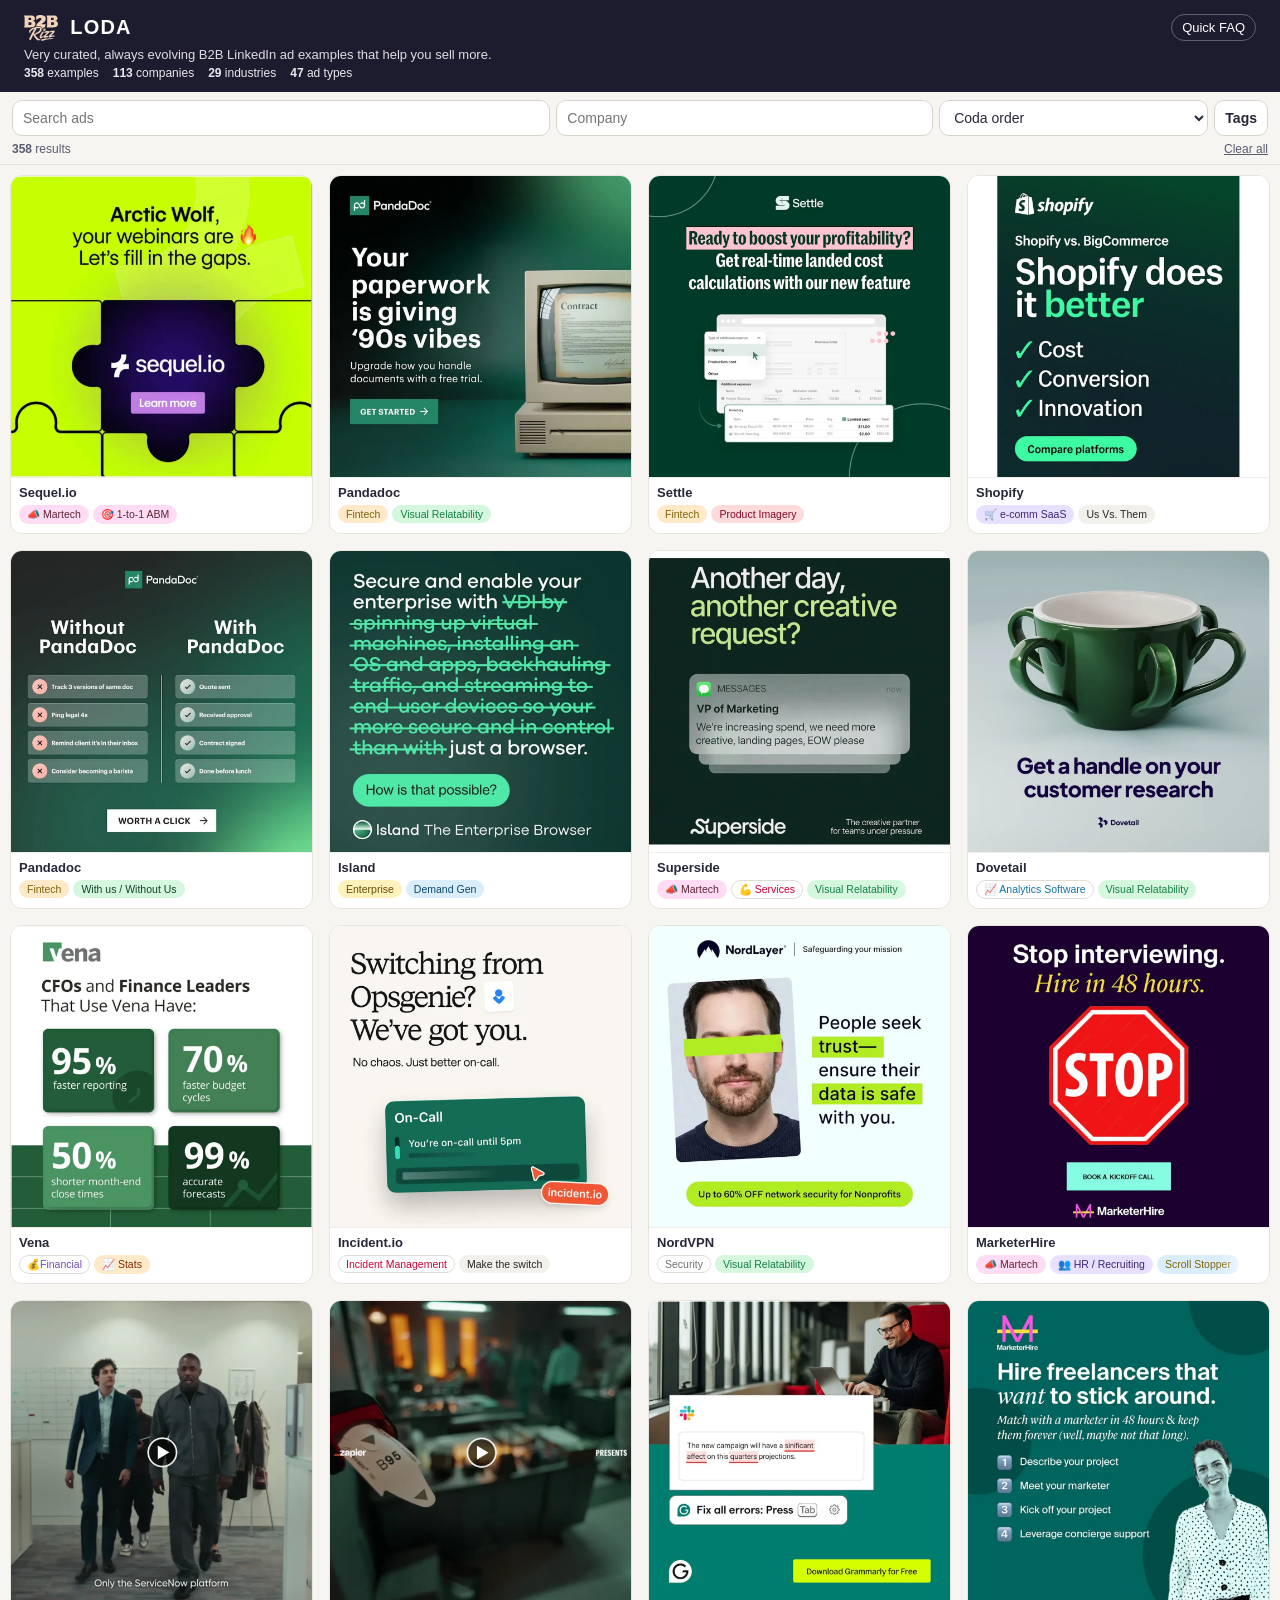
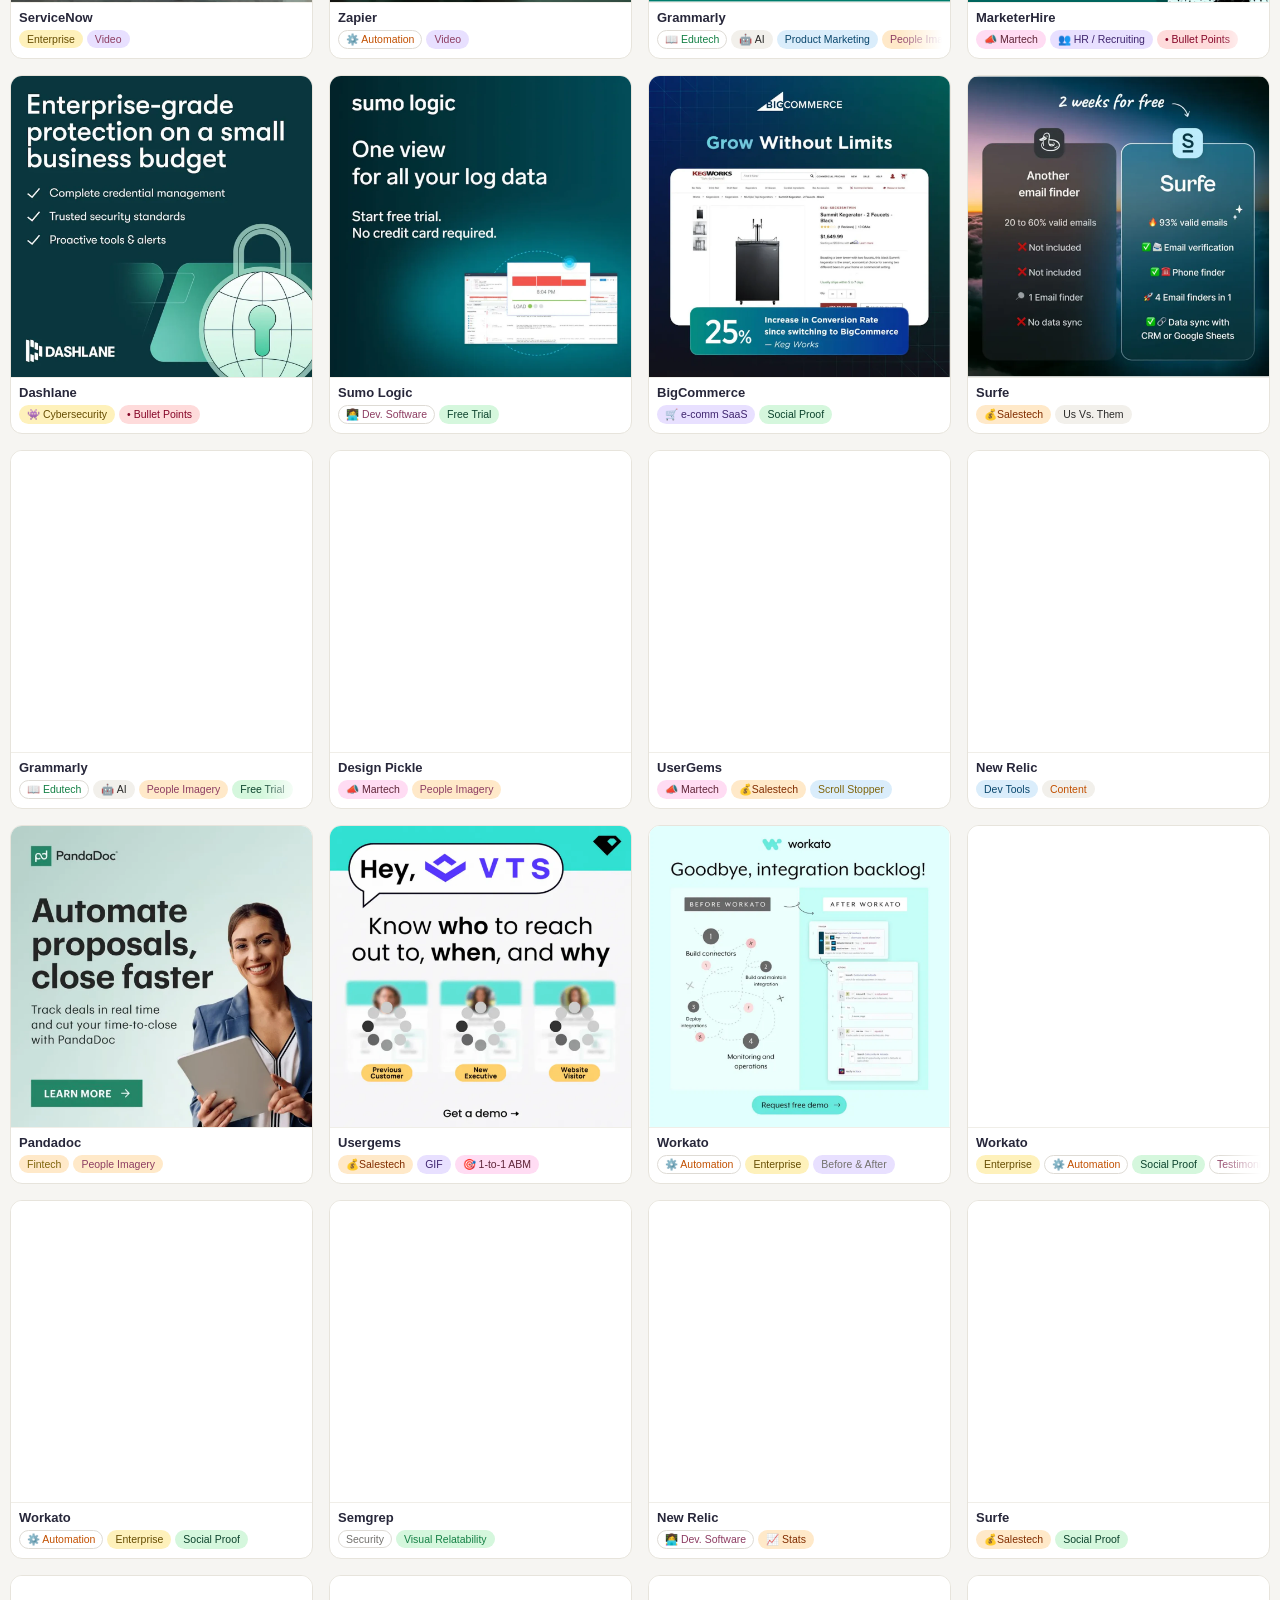
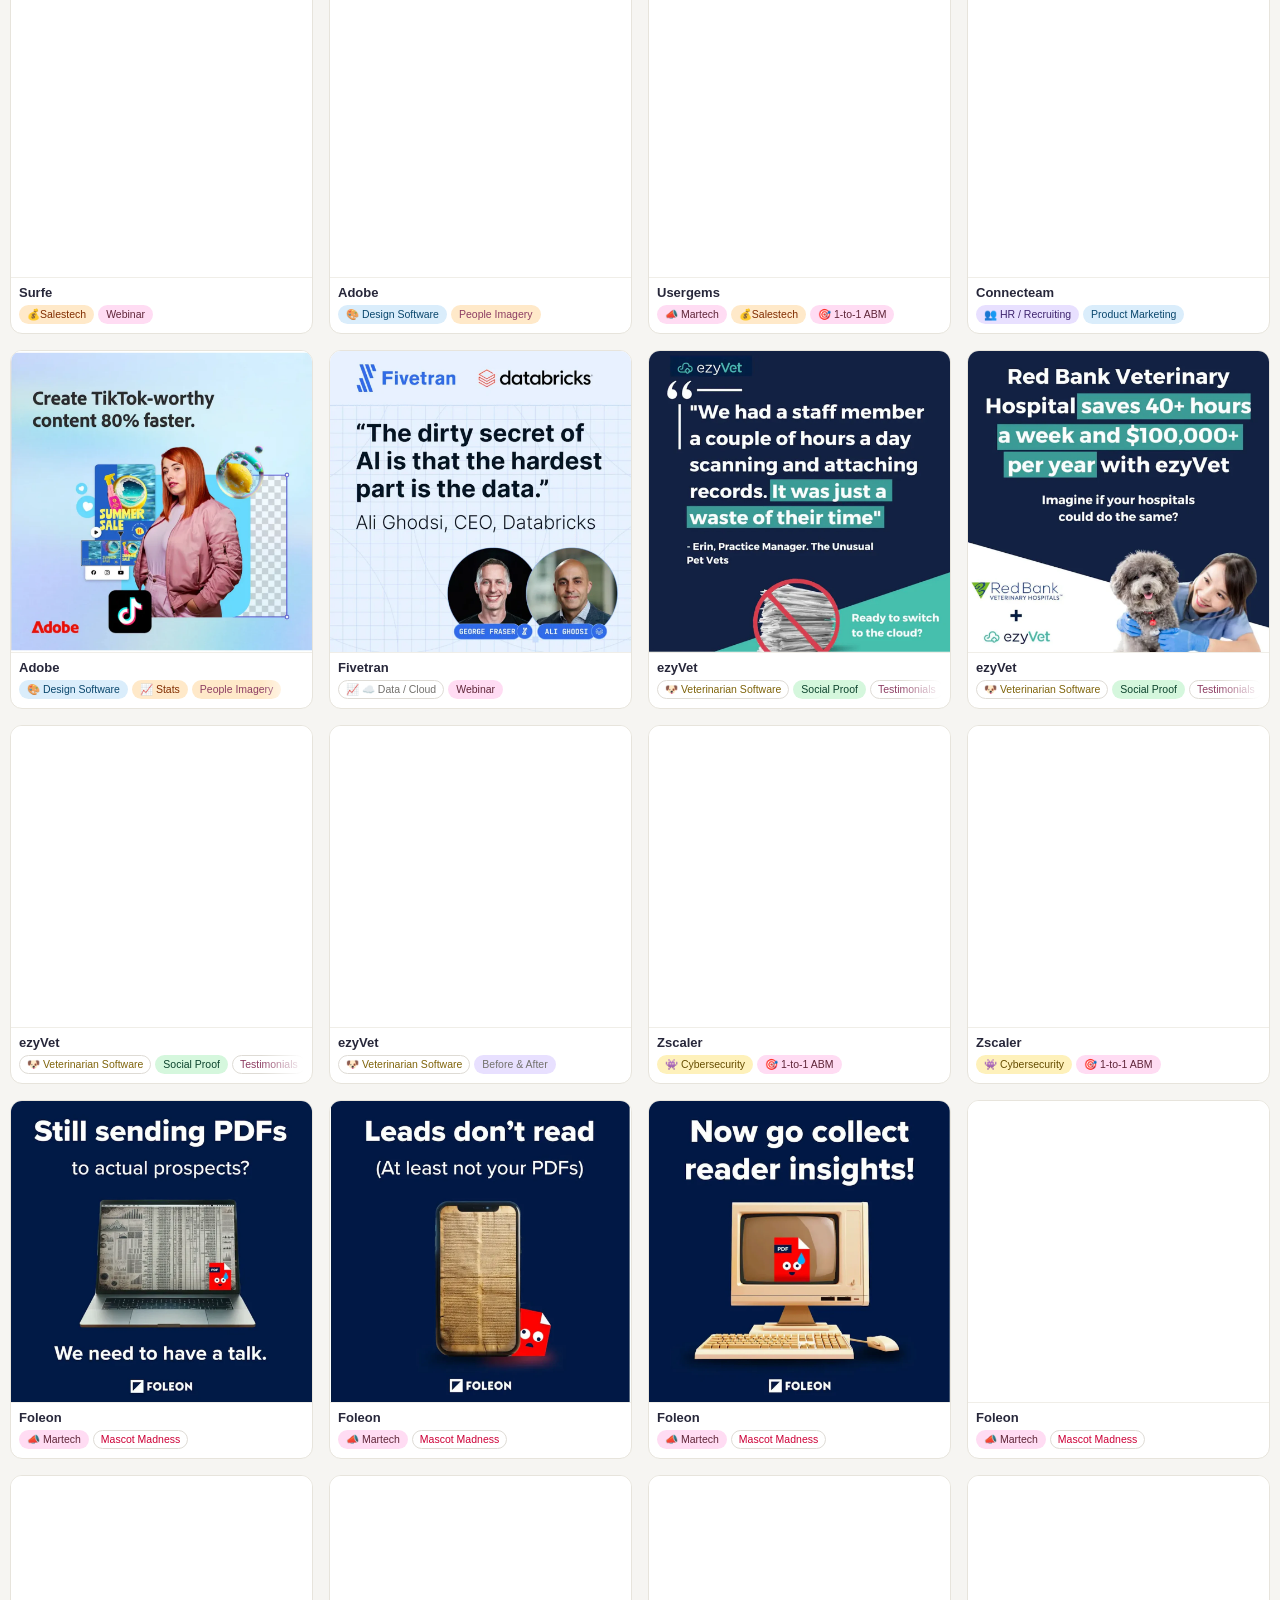
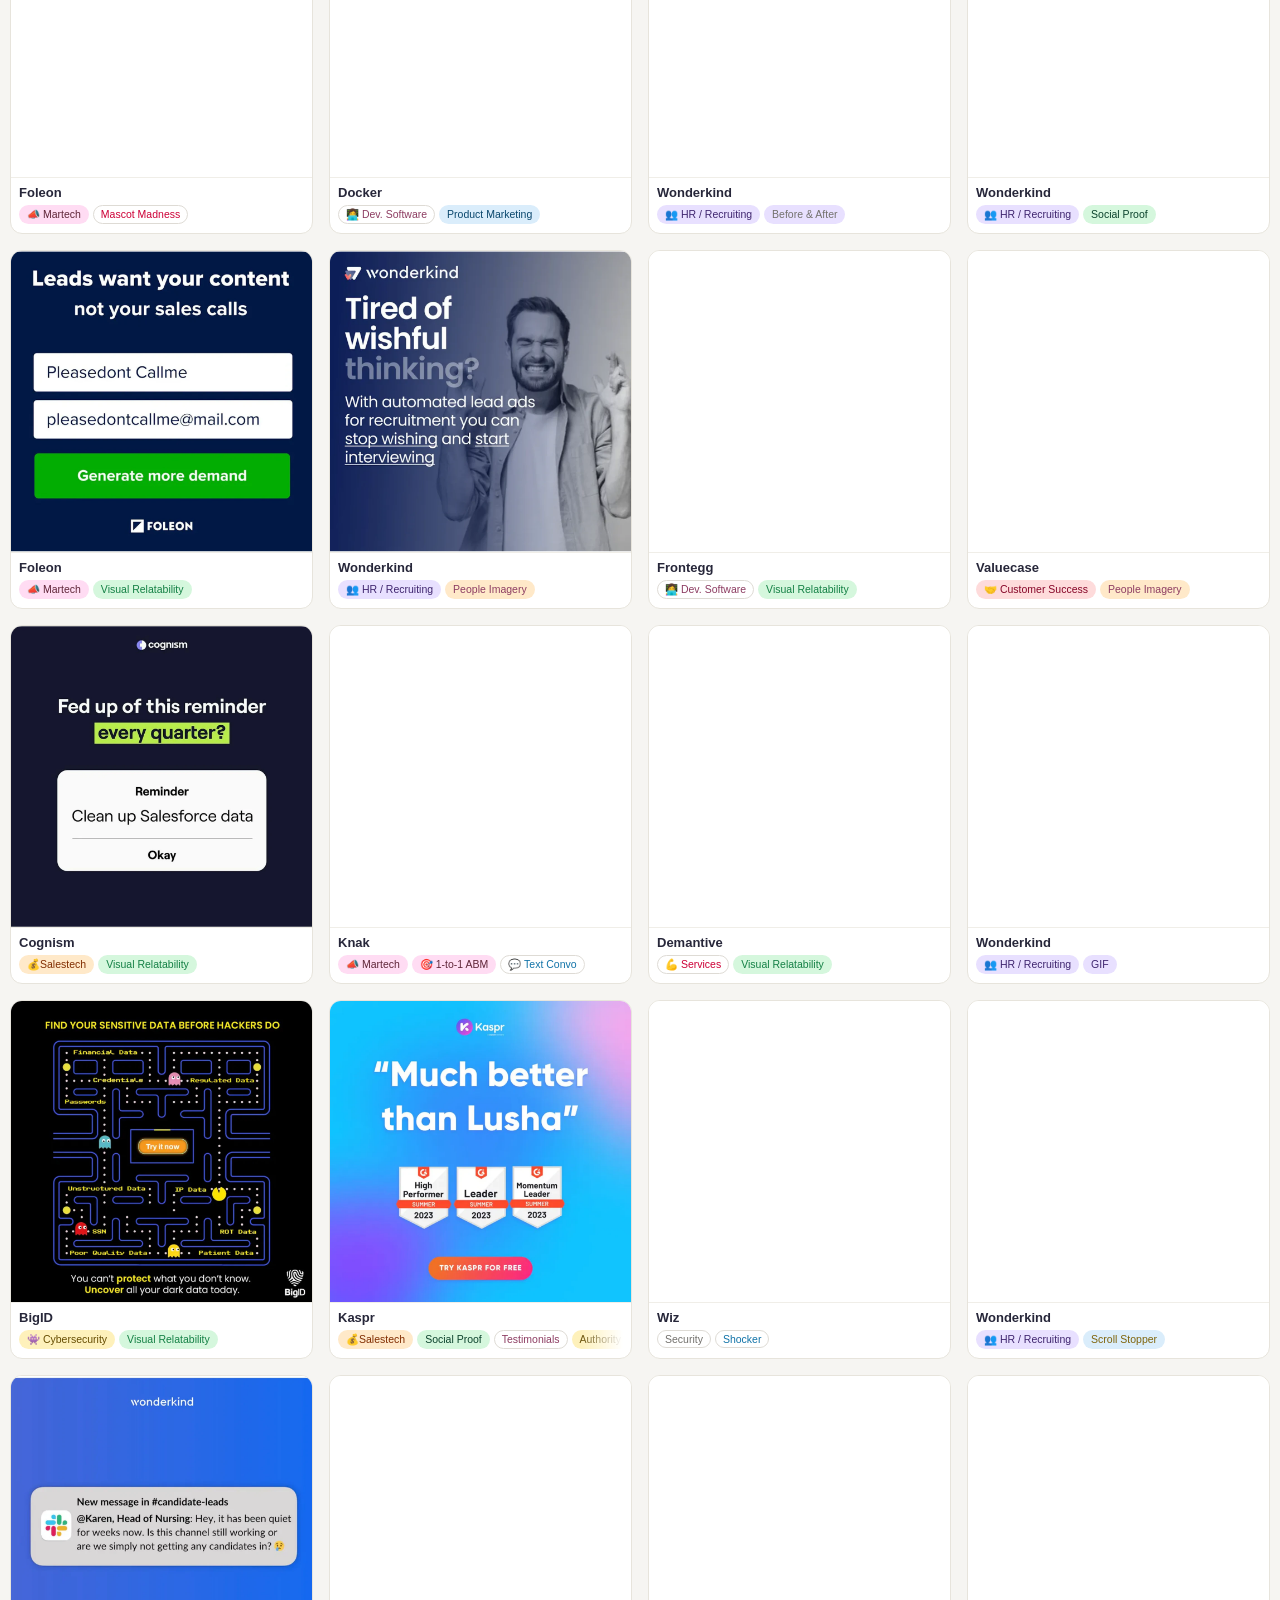
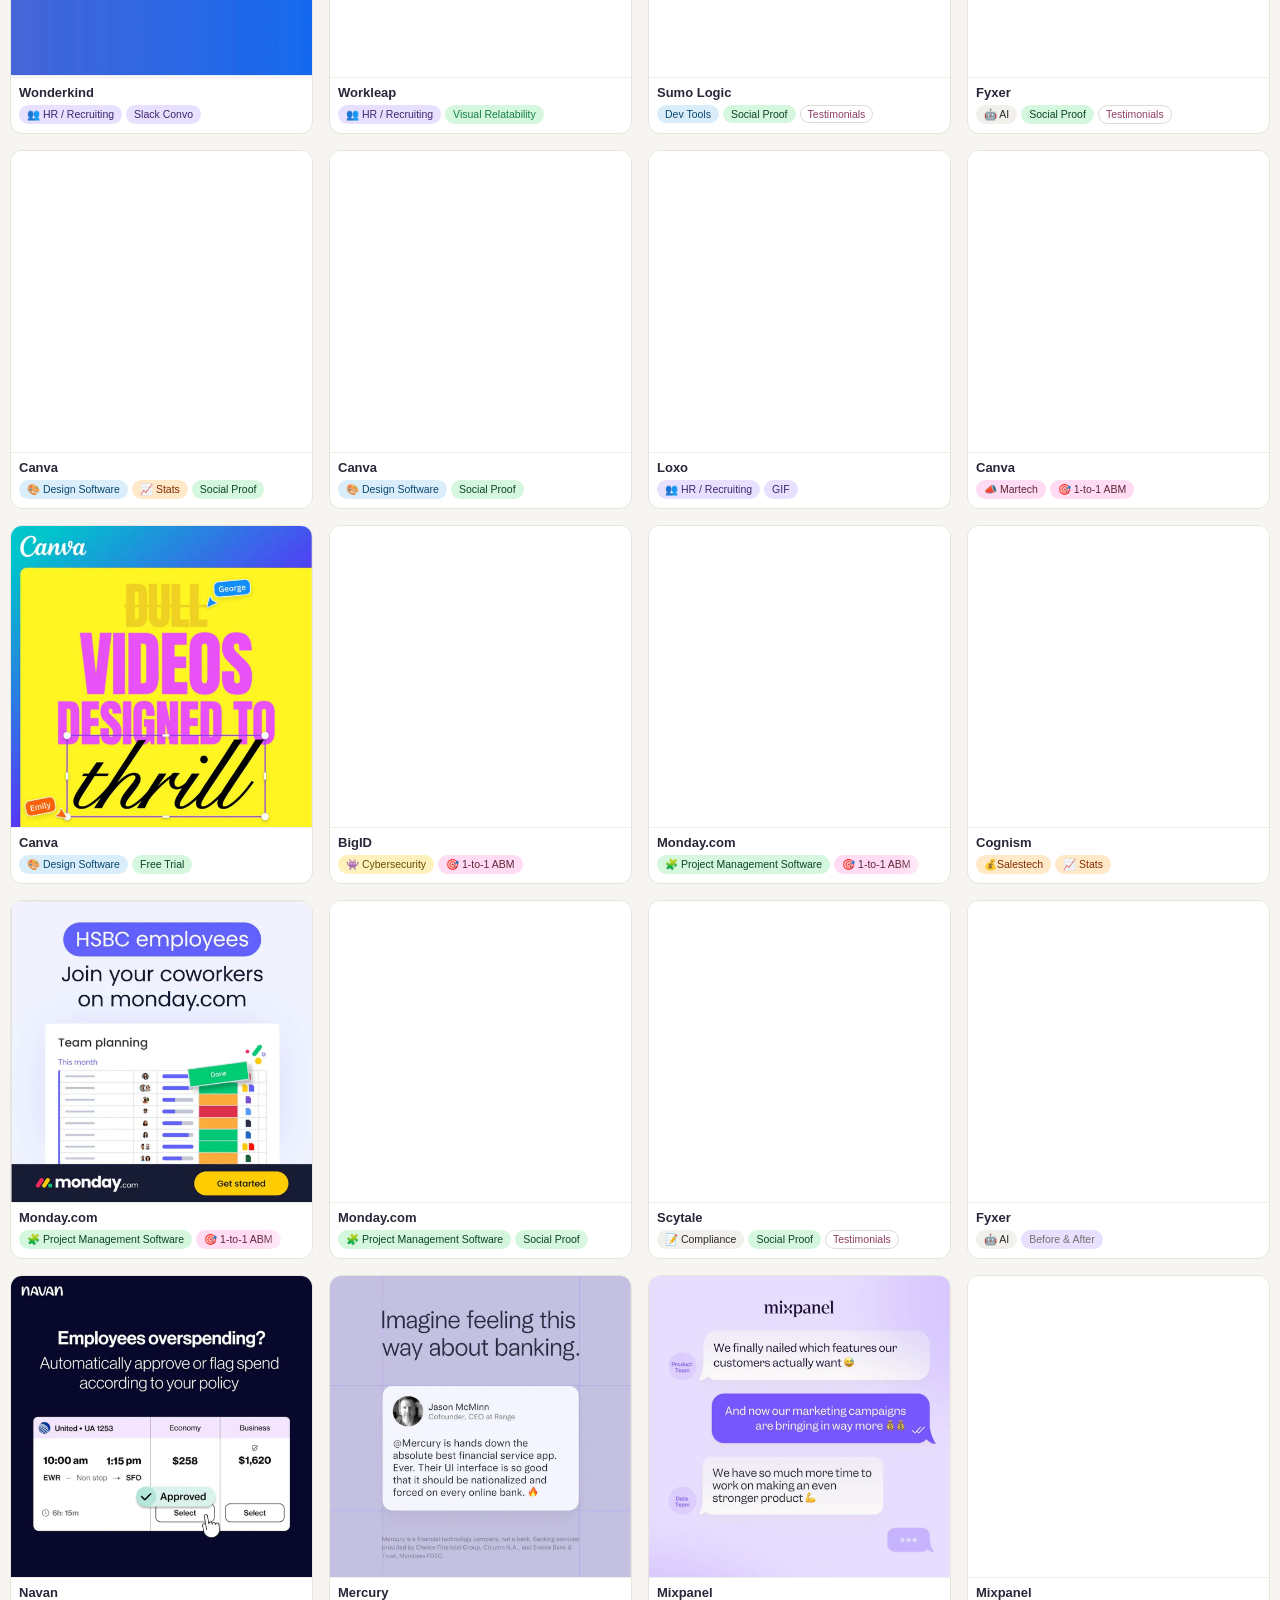
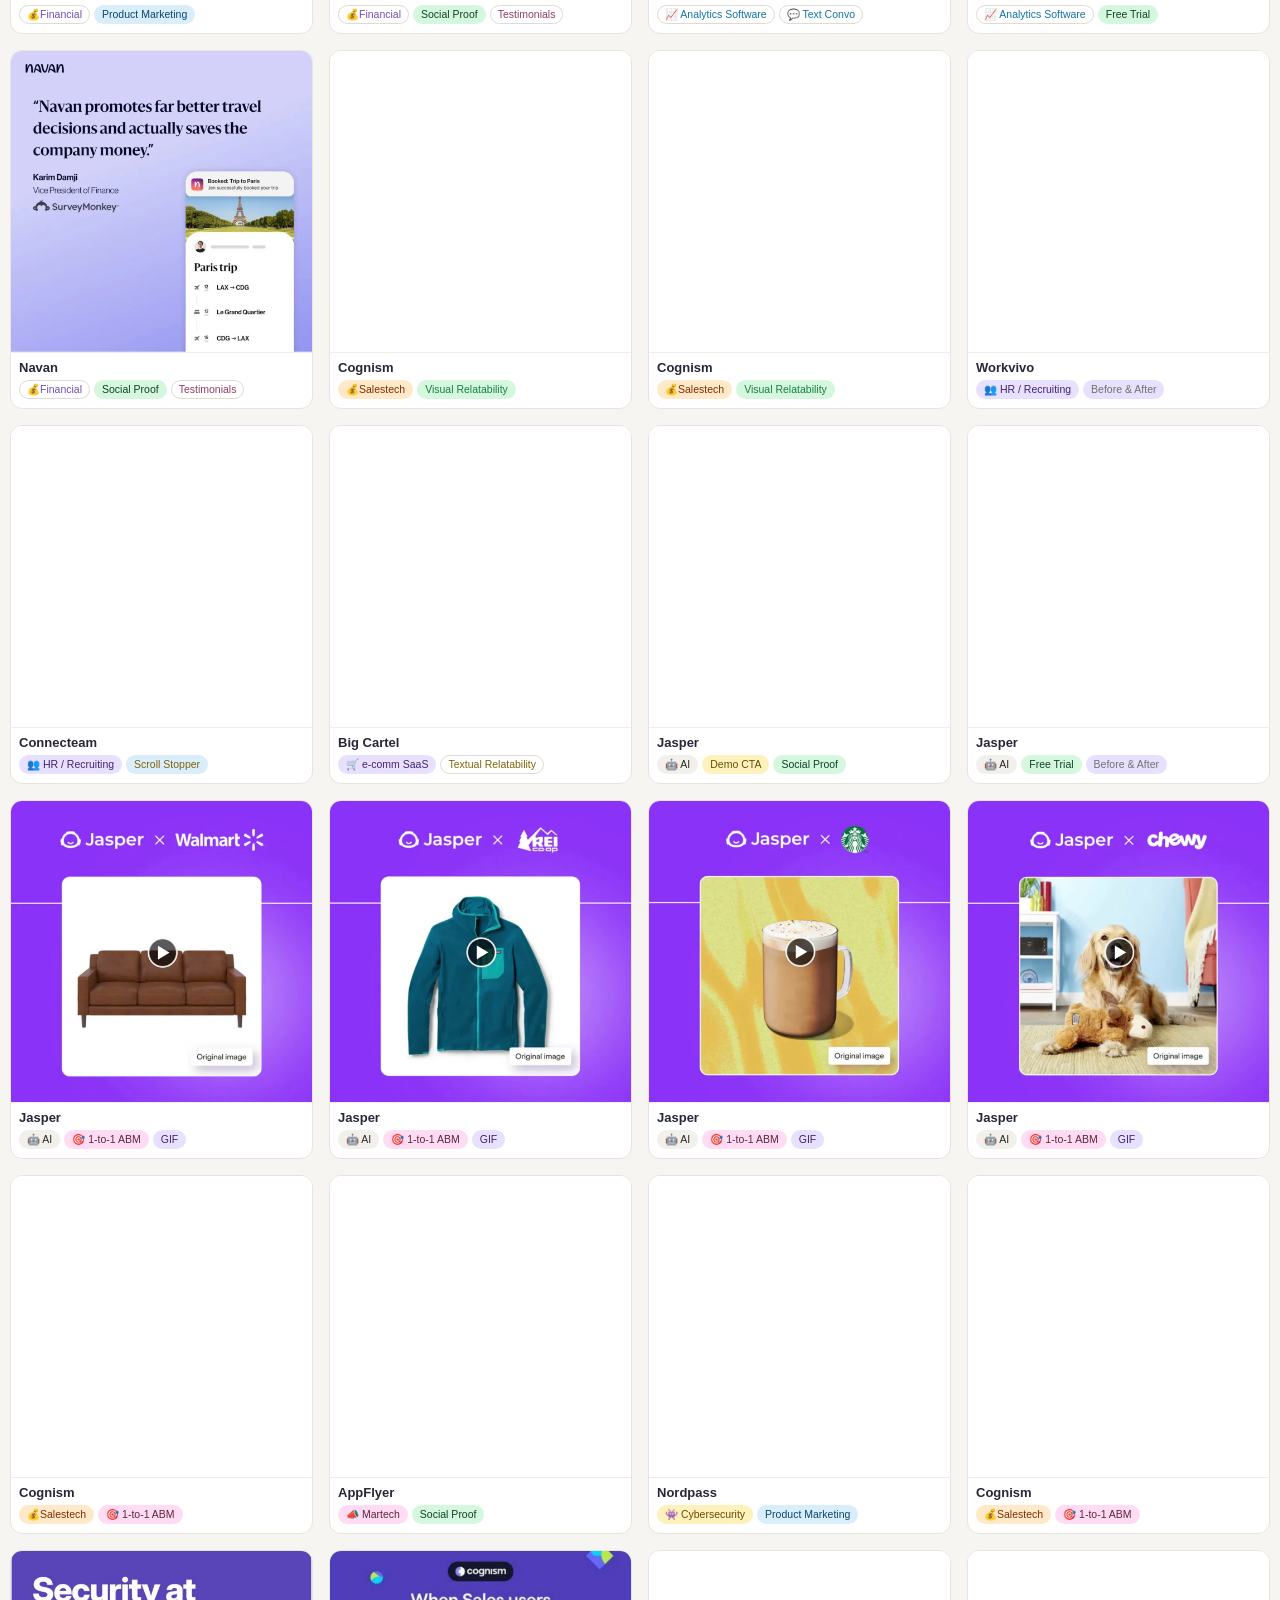
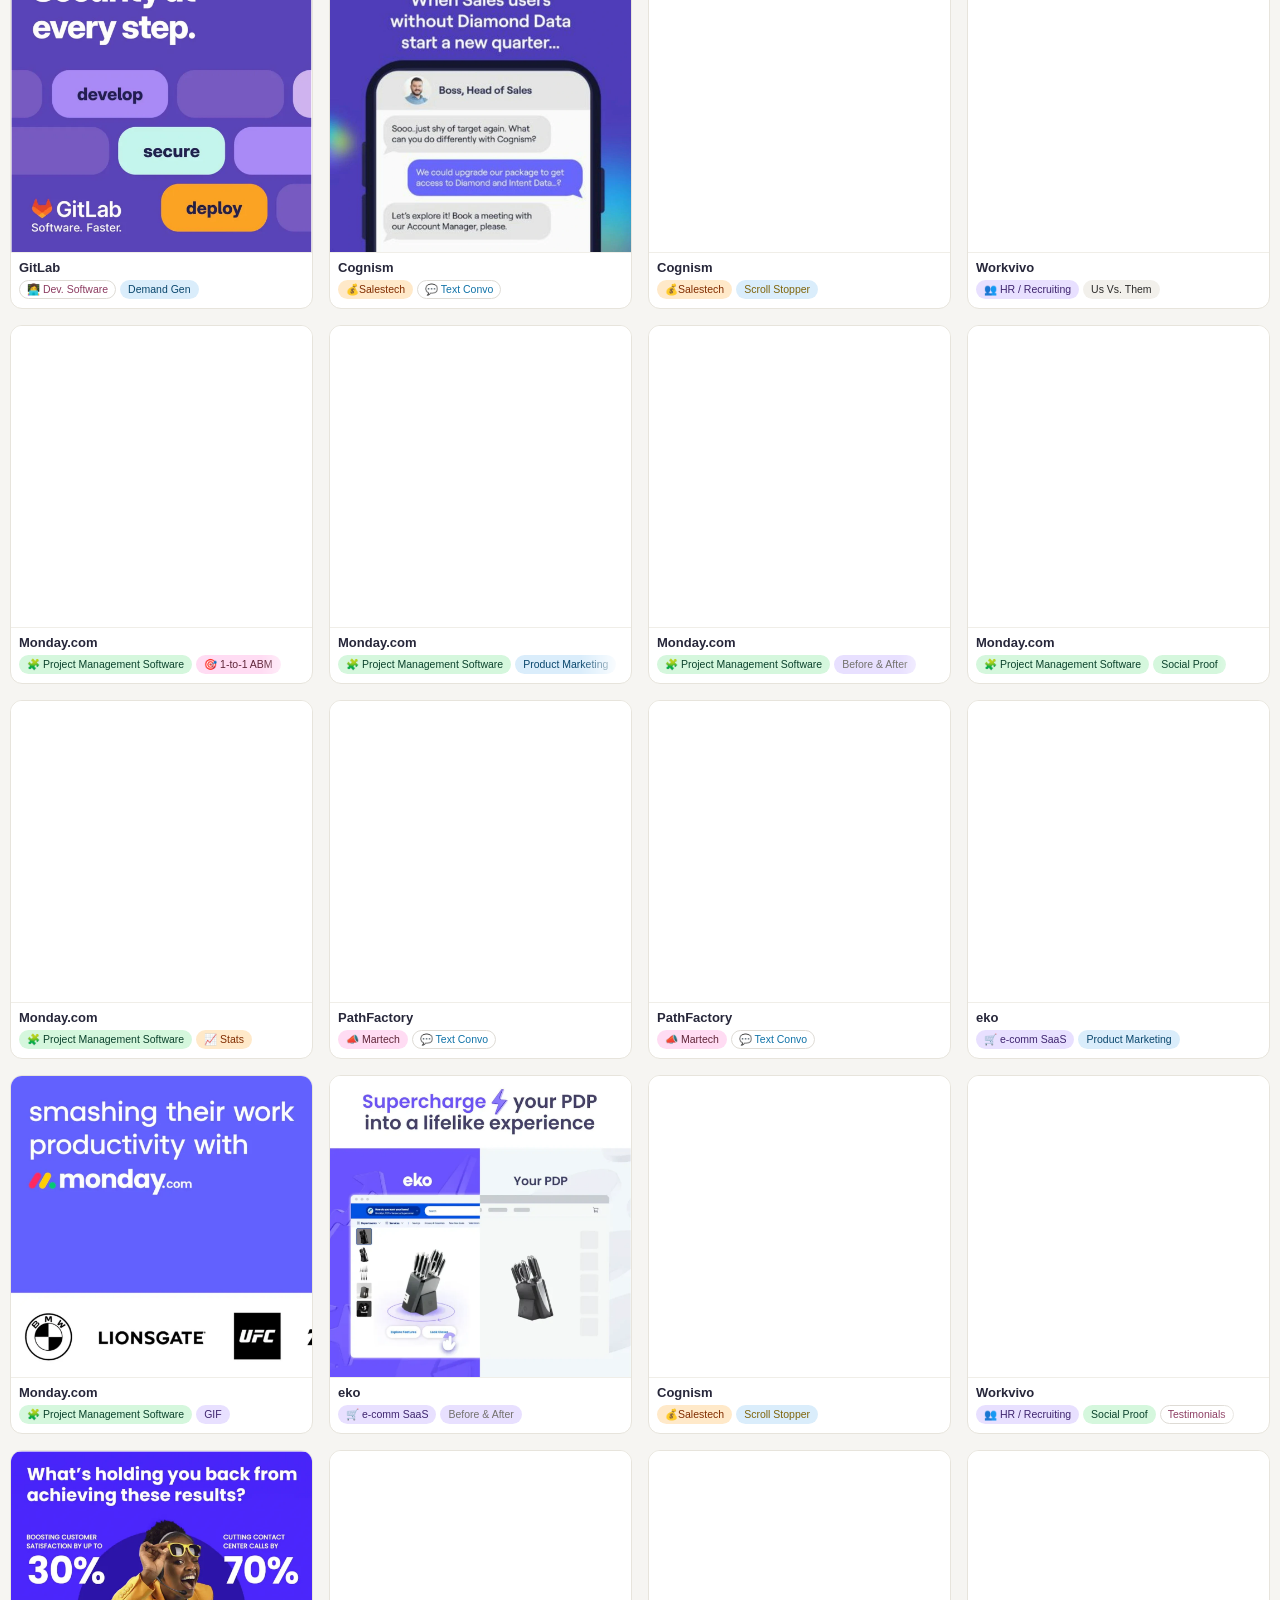
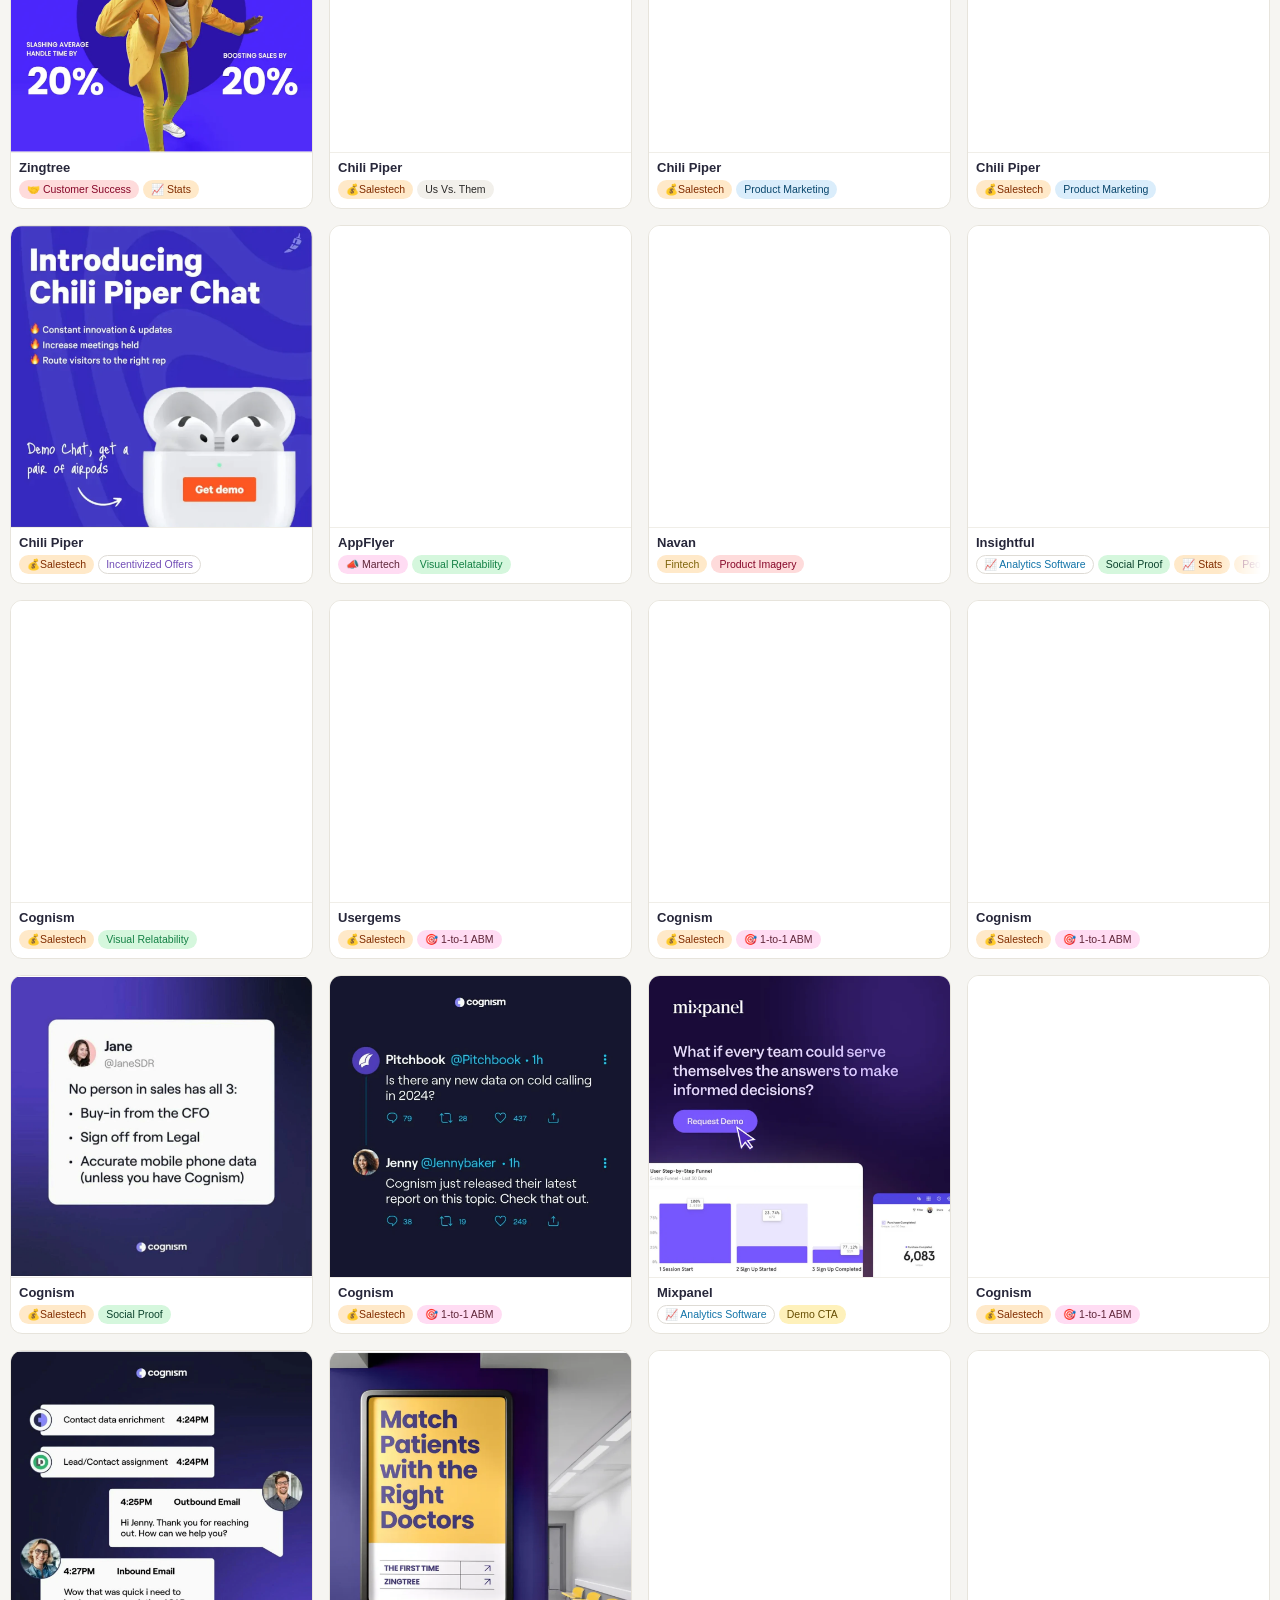
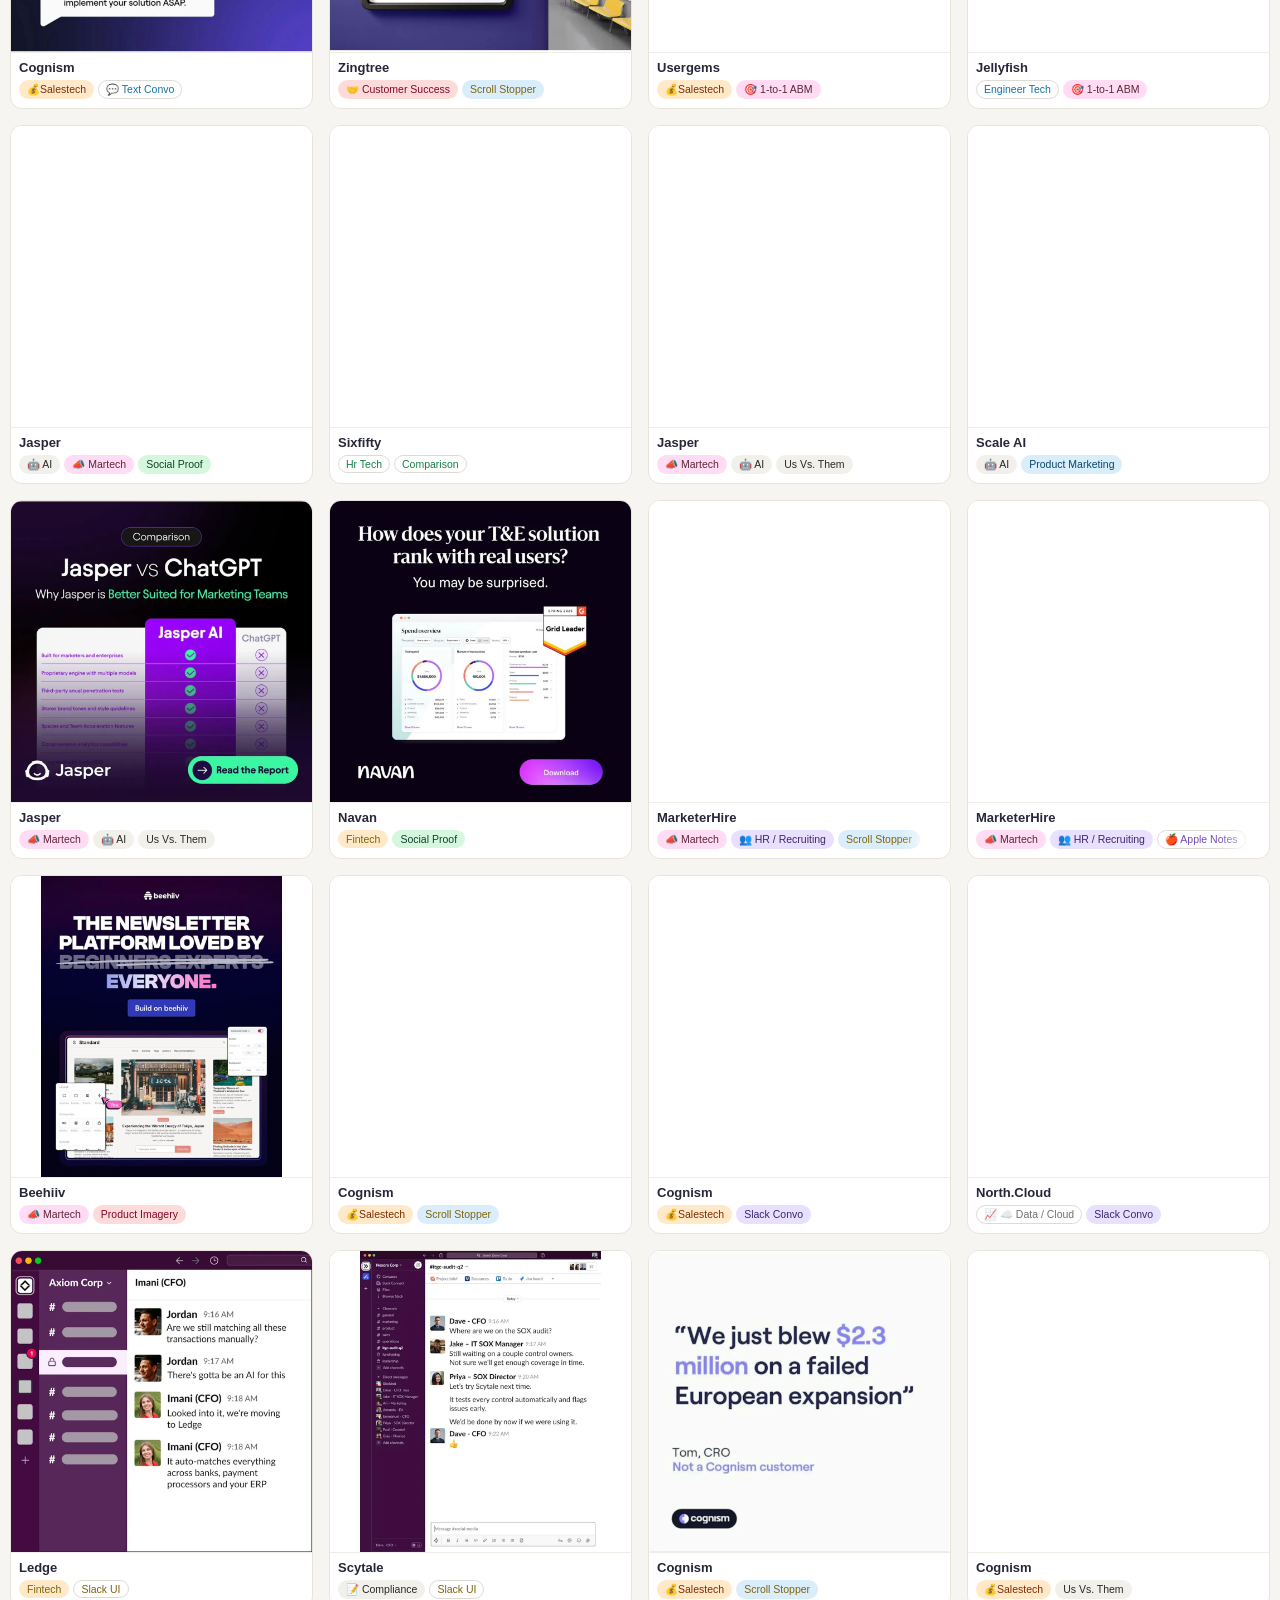
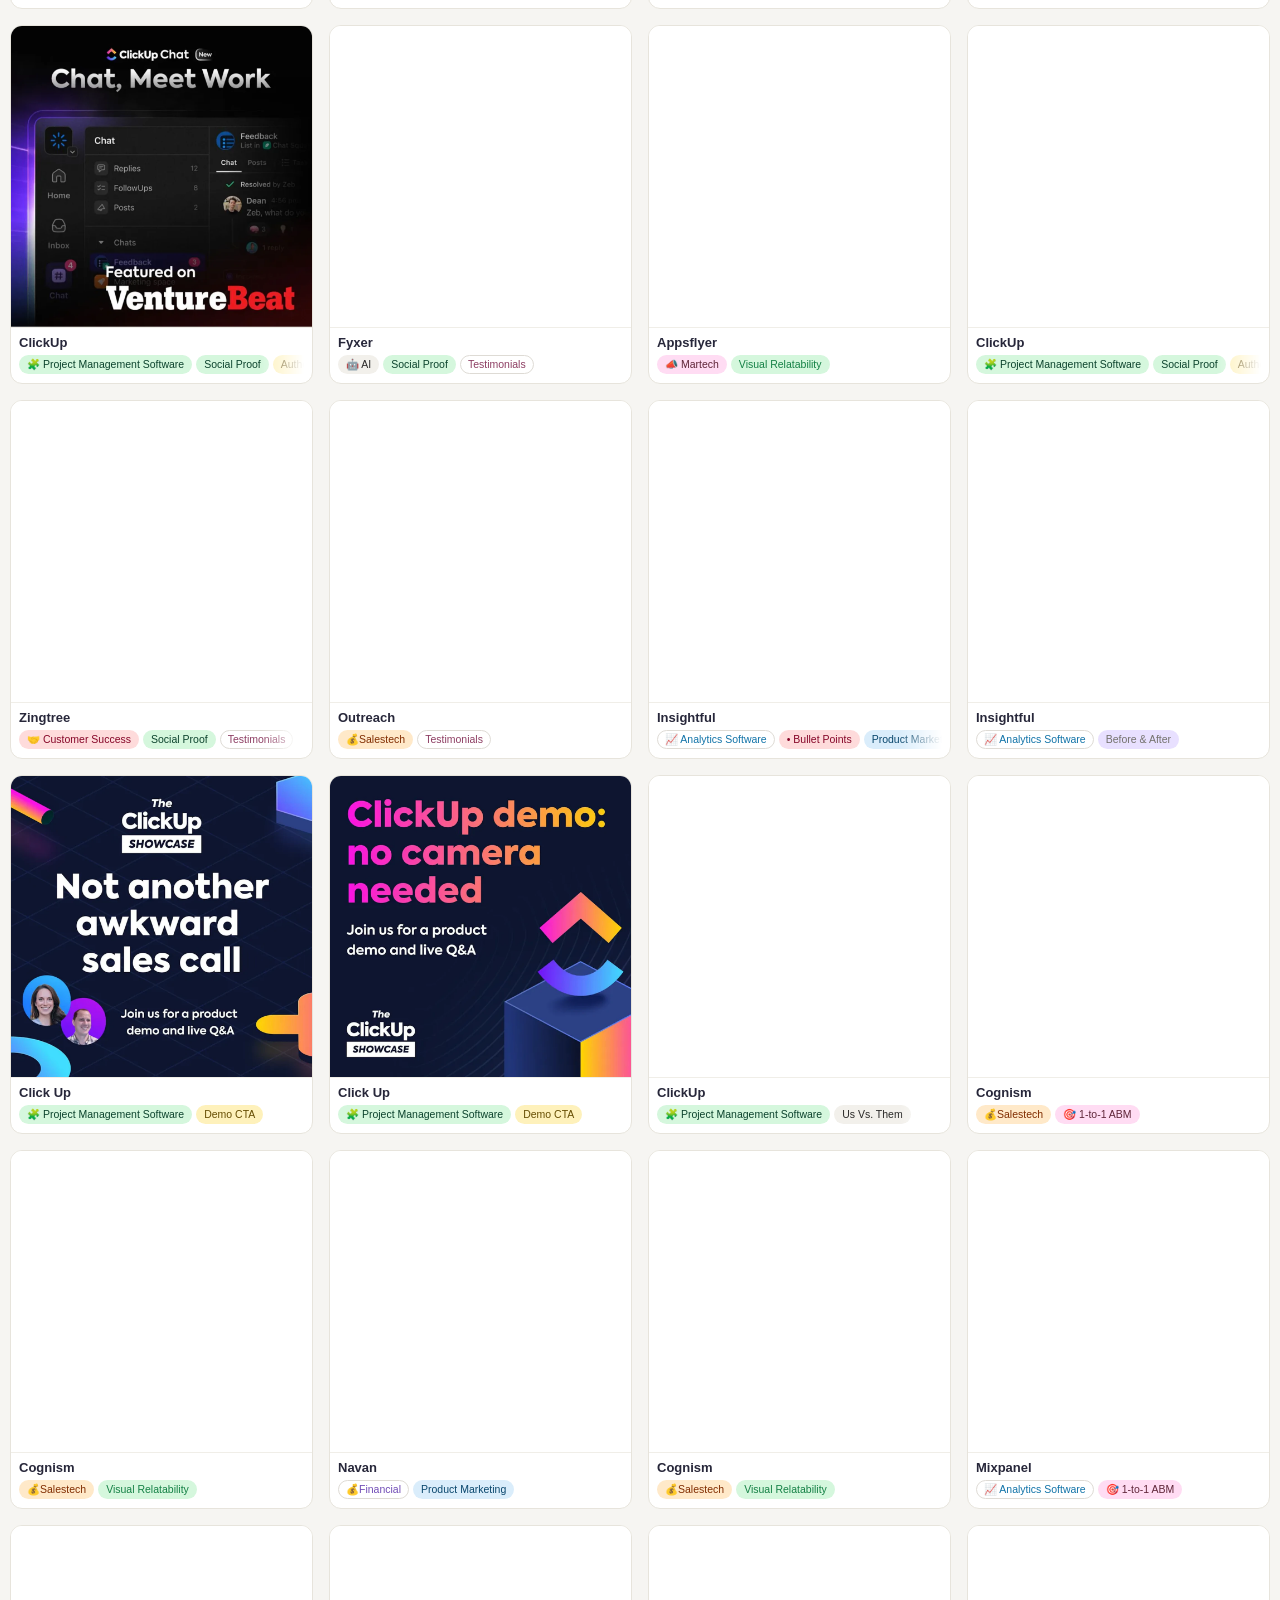
<file: index.html>
<!DOCTYPE html>
<html lang="en">
<head>
  <meta charset="UTF-8" />
  <meta name="viewport" content="width=device-width, initial-scale=1" />
  <meta name="description" content="LODA: curated B2B LinkedIn ad examples. Filter by company, industry, and ad type." />
  <title>LODA | LinkedIn ad examples | inspiration.b2brizz.com</title>
  <link rel="stylesheet" href="assets/css/site.css" />
</head>
<body data-version="v2">
  <header class="top">
    <div class="top-row">
      <a class="logo-link" href="https://b2brizz.com" aria-label="B2BRizz home"><img class="logo" src="assets/brand/b2brizz-logo-negative.svg" alt="B2BRizz" /></a>
      <h1>LODA</h1>
      <details class="faq">
        <summary>Quick FAQ</summary>
        <div class="faq-pop">
          <a href="https://www.loom.com/share/ce2da7c38cb6486eb88c6ebdbb01dd3e" target="_blank" rel="noopener noreferrer">🎥 1-minuteish how to video</a>
          <a href="https://docs.superhuman.com/d/Loda-Awesome-Linkedin-Ad-Examples-on-Coda_dhDGblTqLJQ/Ad-Type-Tags-Explained_susc22CT" target="_blank" rel="noopener noreferrer">🏷️ Ad Types Explained</a>
          <p>Spot a wrong tag or missing detail? DM Tim on <a href="https://www.linkedin.com/in/tadavidson41" target="_blank" rel="noopener noreferrer">LinkedIn</a> or email <a href="mailto:tim@b2brizz.com">tim@b2brizz.com</a>.</p>
        </div>
      </details>
    </div>
    <p class="intro">Very curated, always evolving B2B LinkedIn ad examples that help you sell more.</p>
    <div class="stats" aria-live="polite">
      <span><strong id="s-ex">0</strong> examples</span>
      <span><strong id="s-co">0</strong> companies</span>
      <span><strong id="s-in">0</strong> industries</span>
      <span><strong id="s-at">0</strong> ad types</span>
    </div>
  </header>

  <div class="filters" id="filters">
    <div class="filter-row">
      <input id="q" type="search" placeholder="Search ads" aria-label="Search" autocomplete="off" />
      <input id="company" list="company-list" placeholder="Company" aria-label="Company filter" autocomplete="off" />
      <datalist id="company-list"></datalist>
      <select id="sort" aria-label="Sort">
        <option value="default">Coda order</option>
        <option value="company">Company A-Z</option>
        <option value="adtype">Ad type</option>
      </select>
      <button id="toggle-tags" class="btn" type="button" aria-expanded="false">Tags <span id="tag-n"></span></button>
    </div>
    <div class="chip-panel" id="chip-panel" hidden>
      <div class="chip-group"><span class="chip-label">Industry</span><div id="chips-industry" class="chips"></div></div>
      <div class="chip-group"><span class="chip-label">Ad type</span><div id="chips-adType" class="chips"></div></div>
    </div>
    <div class="result-row"><span><strong id="count">0</strong> results</span><button id="clear" class="link-btn" type="button">Clear all</button></div>
  </div>

  <main><div class="grid" id="grid" aria-live="polite"></div></main>

  <div class="lb" id="lb" hidden role="dialog" aria-modal="true" aria-label="Ad details">
    <button class="lb-close" id="lb-close" aria-label="Close">×</button>
    <button class="lb-nav lb-prev" id="lb-prev" aria-label="Previous">‹</button>
    <button class="lb-nav lb-next" id="lb-next" aria-label="Next">›</button>
    <div class="lb-inner">
      <div class="lb-img"><img id="lb-img" alt="" /></div>
      <div class="lb-meta">
        <div class="lb-co" id="lb-co"></div>
        <div class="lb-title" id="lb-title"></div>
        <div class="pills" id="lb-pills"></div>
        <div class="lb-links" id="lb-links"></div>
        <div class="lb-pos" id="lb-pos"></div>
      </div>
    </div>
  </div>

  <footer><a href="https://b2brizz.com">b2brizz.com</a> · LinkedIn Open Database of Ads (LODA)</footer>
  <script src="js/app.js" defer></script>
</body>
</html>
</file>
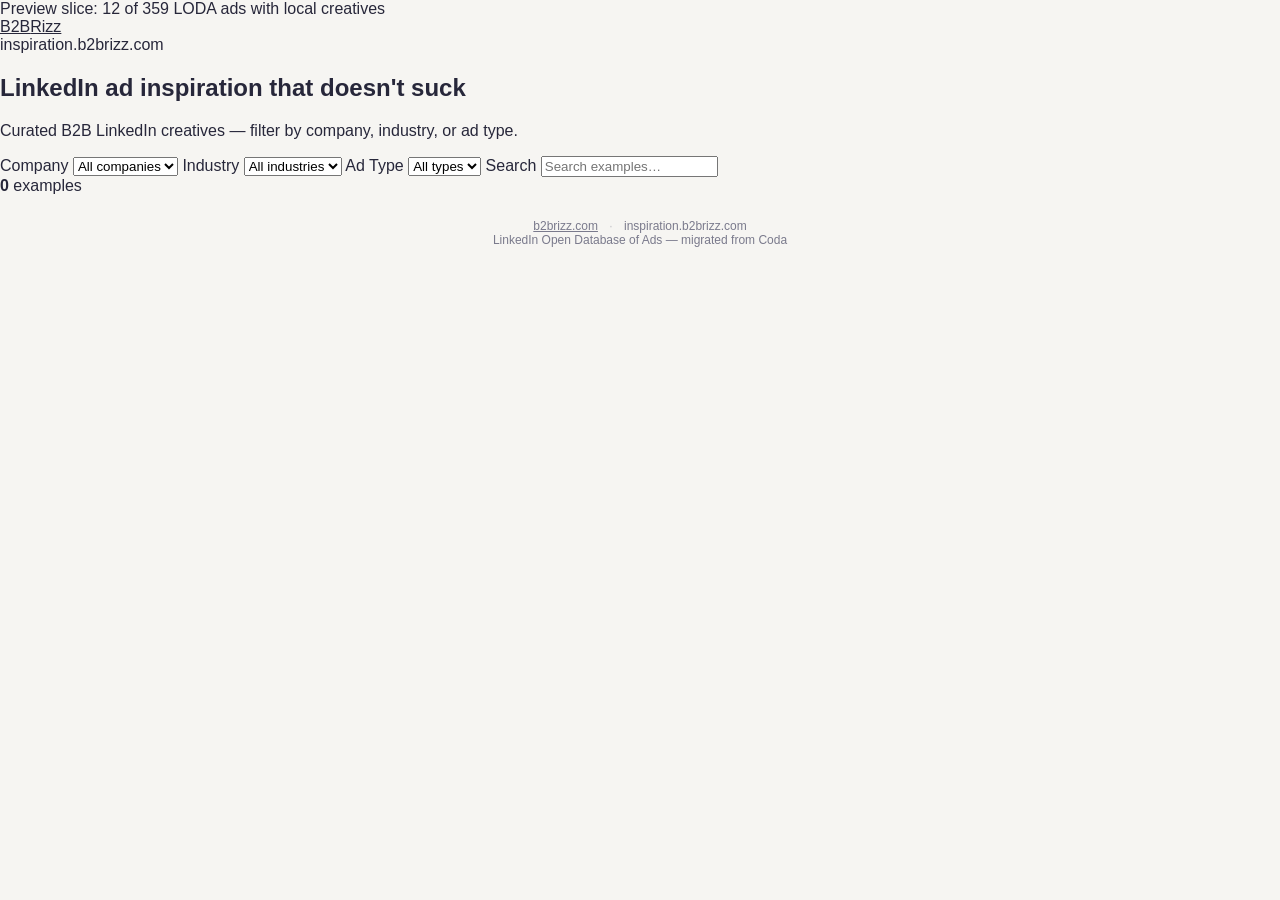
<file: preview-lite.html>
<!DOCTYPE html>
<html lang="en">
<head>
  <meta charset="UTF-8" />
  <meta name="viewport" content="width=device-width, initial-scale=1" />
  <meta name="description" content="Curated B2B LinkedIn ad creatives from B2BRizz. Filter by company, industry, and ad type." />
  <title>LinkedIn ad inspiration | inspiration.b2brizz.com</title>
  <link rel="stylesheet" href="assets/css/site.css" />
</head>
<body>
  <div class="preview-note" id="preview-note">Preview slice: 12 of 359 LODA ads with local creatives</div>

  <header>
    <a class="wordmark" href="https://b2brizz.com">B2B<span>Rizz</span></a>
    <div class="subdomain-chip">inspiration.b2brizz.com</div>
  </header>

  <section class="hero">
    <h1>LinkedIn ad inspiration that doesn't suck</h1>
    <p>Curated B2B LinkedIn creatives — filter by company, industry, or ad type.</p>
  </section>

  <div class="filter-wrap">
    <div class="filter-bar">
      <label>Company
        <select id="filter-company" aria-label="Company filter">
          <option value="">All companies</option>
        </select>
      </label>
      <label>Industry
        <select id="filter-industry" aria-label="Industry filter">
          <option value="">All industries</option>
        </select>
      </label>
      <label>Ad Type
        <select id="filter-adtype" aria-label="Ad Type filter">
          <option value="">All types</option>
        </select>
      </label>
      <label>Search
        <input id="filter-search" type="search" placeholder="Search examples…" aria-label="Search" autocomplete="off" />
      </label>
      <div class="count"><strong id="count-num">0</strong> examples</div>
    </div>
  </div>

  <div class="gallery-wrap">
    <div class="gallery" id="gallery" aria-live="polite"></div>
  </div>

  <footer>
    <div>
      <a href="https://b2brizz.com">b2brizz.com</a>
      <span style="opacity:.4; margin: 0 8px;">·</span>
      <span class="footer-note">inspiration.b2brizz.com</span>
    </div>
    <div class="footer-note">LinkedIn Open Database of Ads — migrated from Coda</div>
  </footer>

  <script>window.ADS_DATA_URL = "data/ads-lite.json";</script>
  <script src="js/app.js" defer></script>
</body>
</html>
</file>
<file: assets/css/site.css>
*{box-sizing:border-box}
body{margin:0;font-family:-apple-system,BlinkMacSystemFont,"Segoe UI",Inter,Roboto,sans-serif;background:#f6f5f2;color:#27273a}
a{color:inherit}
.top{background:#1d1b2e;color:#fff;padding:12px 16px 10px}
.top-row{display:flex;align-items:center;gap:12px;max-width:1400px;margin:0 auto}
.logo{height:26px;display:block}
.top h1{margin:0;font-size:20px;letter-spacing:.06em}
.faq{margin-left:auto;position:relative;font-size:13px}
.faq summary{cursor:pointer;list-style:none;padding:5px 10px;border:1px solid rgba(255,255,255,.3);border-radius:999px}
.faq summary::-webkit-details-marker{display:none}
.faq-pop{position:absolute;right:0;top:34px;z-index:60;background:#fff;color:#27273a;border-radius:12px;padding:12px;width:260px;box-shadow:0 10px 30px rgba(0,0,0,.25);display:flex;flex-direction:column;gap:8px}
.faq-pop a{text-decoration:none;font-weight:600}
.faq-pop p{margin:4px 0 0;font-size:12px;color:#5b5b70}
.faq-pop p a{text-decoration:underline;font-weight:400}
.intro{max-width:1400px;margin:6px auto 4px;font-size:13px;opacity:.85}
.stats{max-width:1400px;margin:0 auto;display:flex;flex-wrap:wrap;gap:4px 14px;font-size:12px;opacity:.9}
.filters{position:sticky;top:0;z-index:40;background:rgba(246,245,242,.97);backdrop-filter:blur(6px);border-bottom:1px solid #e3e1da;padding:8px 12px}
.filter-row,.result-row,.chip-panel{max-width:1400px;margin:0 auto}
.filter-row{display:grid;grid-template-columns:1fr 1fr;gap:6px}
.filter-row input,.filter-row select,.btn{font:inherit;font-size:14px;padding:8px 10px;border:1px solid #d6d3ca;border-radius:10px;background:#fff;min-width:0;color:#27273a}
.btn{cursor:pointer;font-weight:600}
.btn[aria-expanded=true]{background:#1d1b2e;color:#fff}
.chip-panel{max-height:40vh;overflow:auto;padding:8px 0 2px}
.chip-group{margin-bottom:6px}
.chip-label{font-size:11px;text-transform:uppercase;letter-spacing:.06em;color:#7a7a8c;font-weight:700}
.chips{display:flex;flex-wrap:wrap;gap:5px;margin-top:4px}
.chip{font:inherit;font-size:12px;padding:4px 9px;border-radius:999px;border:1px solid rgba(39,39,58,.18);cursor:pointer;background:#fff;opacity:.8}
.chip.on{opacity:1;outline:2px solid #1d1b2e;outline-offset:1px;font-weight:700}
.result-row{display:flex;justify-content:space-between;font-size:12px;margin-top:6px;color:#5b5b70}
.link-btn{background:none;border:0;font:inherit;text-decoration:underline;cursor:pointer;color:#5b5b70;padding:0}
main{max-width:1400px;margin:0 auto;padding:10px}
.grid{display:grid;grid-template-columns:repeat(2,minmax(0,1fr));gap:8px}
@media(min-width:700px){.grid{grid-template-columns:repeat(3,minmax(0,1fr));gap:12px}.filter-row{grid-template-columns:2fr 1.4fr 1fr auto}.top{padding:14px 24px 12px}}
@media(min-width:1100px){.grid{grid-template-columns:repeat(4,minmax(0,1fr));gap:16px}}
.card{background:#fff;border-radius:12px;overflow:hidden;border:1px solid #e7e4dc;cursor:pointer;display:flex;flex-direction:column;transition:transform .15s,box-shadow .15s}
.card:hover{transform:translateY(-2px);box-shadow:0 8px 20px rgba(0,0,0,.08)}
.card:focus-visible{outline:3px solid #6b5cff}
.sq{aspect-ratio:1/1;background:#fff;border-bottom:1px solid #f0eee8;display:flex;align-items:center;justify-content:center}
.sq img{width:100%;height:100%;object-fit:contain;display:block}
.fallback{padding:12px;font-size:13px;font-weight:600;text-align:center}
.cb{padding:7px 8px 9px;display:flex;flex-direction:column;gap:5px}
.co{font-size:13px;font-weight:700;white-space:nowrap;overflow:hidden;text-overflow:ellipsis}
.pills{display:flex;flex-wrap:nowrap;gap:4px;overflow:hidden;mask-image:linear-gradient(90deg,#000 85%,transparent)}
.pill{font-size:10.5px;padding:2px 7px;border-radius:999px;border:1px solid transparent;white-space:nowrap;background:#f1efe9}
.lb .pills{flex-wrap:wrap;mask-image:none}
.lb .pill{font-size:12px;padding:3px 9px}
.empty{grid-column:1/-1;text-align:center;padding:40px;color:#7a7a8c}
.lb{position:fixed;inset:0;z-index:100;background:rgba(15,14,24,.94);display:flex;align-items:center;justify-content:center}
.lb[hidden]{display:none}
.lb-inner{display:flex;flex-direction:column;width:100%;max-width:1100px;max-height:100%;overflow:auto;padding:52px 14px 20px;gap:14px}
.lb-img{background:#fff;border-radius:12px;aspect-ratio:1/1;max-height:62vh;margin:0 auto;width:min(100%,62vh)}
.lb-img img{width:100%;height:100%;object-fit:contain}
.lb-meta{color:#fff;display:flex;flex-direction:column;gap:8px}
.lb-co{font-size:20px;font-weight:800}
.lb-title{opacity:.8;font-size:14px}
.lb-links{display:flex;gap:8px;flex-wrap:wrap}
.lb-links a{background:#fff;color:#1d1b2e;text-decoration:none;font-weight:700;font-size:13px;padding:8px 12px;border-radius:10px}
.lb-pos{font-size:12px;opacity:.6}
.lb-close,.lb-nav{position:absolute;z-index:2;background:rgba(255,255,255,.15);color:#fff;border:0;border-radius:999px;width:42px;height:42px;font-size:26px;cursor:pointer;line-height:1}
.lb-close{top:8px;right:10px}
.lb-nav{top:calc(14px + 31vh)}
.lb-prev{left:8px}.lb-next{right:8px}
@media(min-width:900px){.lb-inner{flex-direction:row;align-items:center;padding:40px 70px}.lb-img{flex:0 0 auto;width:min(60vw,80vh);max-height:80vh}.lb-meta{flex:1}.lb-nav{top:50%;transform:translateY(-50%)}}
footer{text-align:center;font-size:12px;color:#7a7a8c;padding:24px}
</file>
